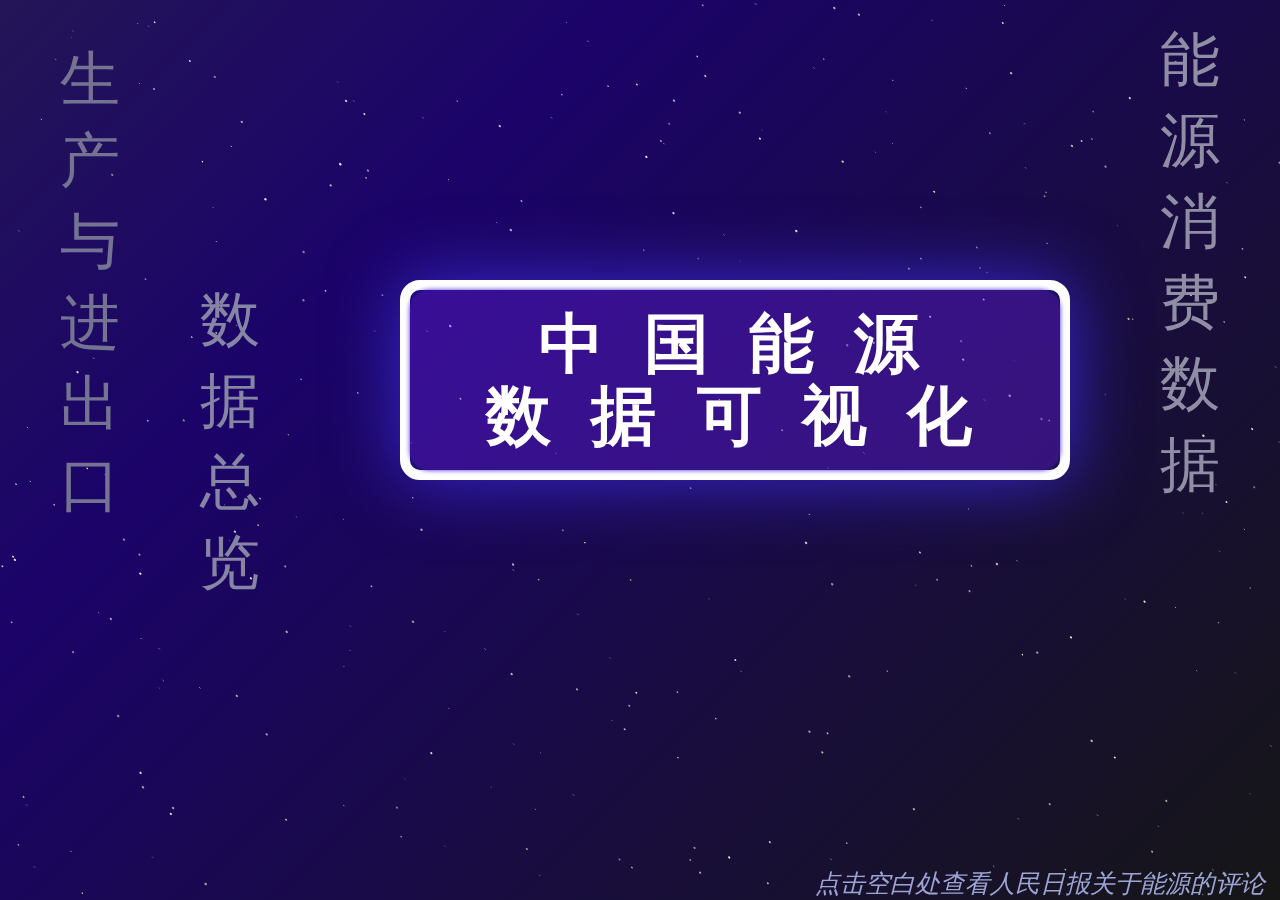
<file: 首页.html>
<!DOCTYPE html>
<html lang="en">

<head>
    <meta charset="UTF-8">
    <meta name="viewport" content="width=device-width, initial-scale=1.0">
    <title>中国能源数据可视化</title>
    <style>
        * {
            padding: 0;
            margin: 0;
        }

        body {
            width: 100%;
            height: 100vh;
            background-image: linear-gradient(-225deg, #231557 0%,
                    #1b0369 29%, rgb(22, 22, 22)100%);
        }

        canvas {
            position: fixed;
            width: 100%;
            height: 100%;
        }
    </style>

    <style>
        .a {
            position: absolute;
            top: 280px;
            left: 400px;
            width: 650px;
            height: 180px;
            border-radius: 20px;
            border: solid 10px #fff;
            box-shadow: 0 0 70px rgb(57, 40, 208);
            display: flex;
            justify-content: center;
            align-items: center;
            cursor: pointer;
        }

        .a::after {
            content: '';
            position: absolute;
            width: 650px;
            height: 180px;
            box-shadow: 0 0 5px rgb(57, 40, 208);
            border-radius: 20px;
            background-color: rgba(100, 30, 225, .4);
        }

        .a:hover {
            animation: a 1.5s;
        }

        @keyframes a {

            0%,
            34%,
            68%,
            100% {
                border: solid 10px #fff;
                box-shadow: 0 0 70px rgb(57, 40, 208);
            }

            17%,
            51%,
            85% {
                border: solid 10px rgba(6, 16, 78, 0.5);
                box-shadow: 0 0 90px rgba(93, 139, 224, 0.8);
            }
        }

        .b,
        .b::before {
            z-index: 999;
            color: #fff;
            position: absolute;
            font-size: 65px;
            font-family: '华文中宋';
            font-weight: 800;
            letter-spacing: 12px;
            top: 10px;
        }

        .b::before {
            content:
                '中 国 能 源';
            text-shadow: -5px -5px 0px rgb(211, 250, 9), 5px 5px 0px rgb(25, 10, 240);
            clip-path: inset(100% 0px 0px 0px);
            animation: move 2s steps(2) infinite;
        }

        .g,
        .g::before {
            z-index: 999;
            color: #fff;
            position: absolute;
            font-size: 65px;
            font-family: '华文中宋';
            font-weight: 800;
            letter-spacing: 12px;
            bottom: 10px;
        }

        .g::before {
            content:
                '数 据 可 视 化';
            text-shadow: -5px -5px 0px rgb(211, 250, 9), 5px 5px 0px rgb(25, 10, 240);
            clip-path: inset(100% 0px 0px 0px);
            animation: move 2s steps(2) infinite;
        }


        .a:hover .b::before {
            animation: move 2s steps(2);
        }

        .a:hover .g::before {
            animation: move 2s steps(2);
        }

        @keyframes move {
            0% {
                clip-path: inset(80% 0px 0px 0px);
                transform: translate(-20px, -10px)
            }

            10% {
                clip-path: inset(10% 0px 85% 0px);
                transform: translate(10px, 10px)
            }

            20% {
                clip-path: inset(80% 0px 0px 0px);
                transform: translate(-10px, 10px)
            }

            30% {
                clip-path: inset(10% 0px 85% 0px);
                transform: translate(0px, 5px)
            }

            40% {
                clip-path: inset(50% 0px 30% 0px);
                transform: translate(-5px, 0px)
            }

            50% {
                clip-path: inset(10% 0px 30% 0px);
                transform: translate(5px, 0px)
            }

            60% {
                clip-path: inset(40% 0px 30% 0px);
                transform: translate(5px, 10px)
            }

            70% {
                clip-path: inset(50% 0px 30% 0px);
                transform: translate(-10px, 10px)
            }

            80% {
                clip-path: inset(80% 0px 5% 0px);
                transform: translate(20px, -10px)
            }

            90% {
                clip-path: inset(80% 0px 0px 0px);
                transform: translate(-10px, 0px)
            }

            100% {
                clip-path: inset(80% 0px 0px 0px);
                transform: translate(0px, 0px)
            }
        }
    </style>
    <style>
        .c {
            /*生产与进出口*/
            position: absolute;
            top: 20px;
            left: 30px;
            font: 60px '楷体';
            color: rgb(128, 128, 150);
            letter-spacing: -10px;
            cursor: pointer;
        }

        .c:link {
            color: rgb(116, 116, 146)
        }

        .c span {
            transition: .5s;
            transition-delay: calc(var(--i)*.05s);
        }

        .c:hover span {
            color: #fff;
            text-shadow:
                0 0 10px #fff,
                0 0 20px #fff,
                0 0 30px #fff,
                0 0 50px #fff,
                0 0 80px #fff;
            font: 100px '楷体';
        }


        .d {
            /*能源消费*/
            position: absolute;
            top: 10px;
            left: 580px;
            font: 60px '楷体';
            color: rgb(147, 145, 165);
            letter-spacing: -10px;
            cursor: pointer;
        }

        .d:link {
            color: rgb(143, 142, 165);
        }

        .d span {
            transition: .5s;
            transition-delay: calc(var(--i)*.05s);
        }

        .d:hover span {
            color: #fff;
            text-shadow: 0 0 10px #fff,
                0 0 20px #fff,
                0 0 30px #fff,
                0 0 50px #fff,
                0 0 80px #fff;
            font: 90px '楷体';
        }

        .e {
            /*数据总览*/
            position: absolute;
            top: 140px;
            left: 100px;
            font: 60px '楷体';
            color: rgb(128, 128, 155);
            letter-spacing: -7px;
            cursor: pointer;
        }

        .e:link {
            color: rgb(134, 134, 164);
        }

        .e span {
            transition: .5s;
            transition-delay: calc(var(--i)*.05s);
        }

        .e:hover span {
            color: #fff;
            text-shadow: 0 0 10px #fff,
                0 0 20px #fff,
                0 0 30px #fff,
                0 0 50px #fff,
                0 0 80px #fff;
            font: 90px '楷体';
        }

        .f {
            /*关于我们*/
            position: absolute;
            top: 120px;
            left: 650px;
            font: 60px '楷体';
            color: rgb(133, 132, 159);
            letter-spacing: -7px;
            cursor: pointer;
        }

        .f:link {
            color: rgb(131, 137, 156);
        }

        .f span {
            transition: .5s;
            transition-delay: calc(var(--i)*.05s);
        }

        .f:hover span {
            color: #fff;
            text-shadow: 0 0 10px #fff,
                0 0 20px #fff,
                0 0 30px #fff,
                0 0 50px #fff,
                0 0 80px #fff;
            font: 90px '楷体';
        }
    </style>
    <style>
        .h {
            /*提示*/
            position: absolute;
            bottom: 0;
            right: 15px;
            font: 25px '华文仿宋';
            color: rgba(181, 190, 247, 0.846);
            letter-spacing: 0px;
            cursor: pointer;
        }
    </style>
    <style>
        span1 {
            user-select: none;
            cursor: default;
            font-size: 20px;
            color: rgba(248, 231, 255);
            position: absolute;
            transition: 1s;
            font: 20px '华文仿宋';
        }
    </style>
</head>

<body>

    <canvas></canvas>

</body>

<body>
    <div class="a">
        <div class="b"><span>
                中 国 能 源 <br /> <br /> <br />
            </span></div>
        <div class="g"><span>
                数 据 可 视 化
            </span></div>
        <script>
            Math.floor
        </script>
    </div>
</body>

<body>
    <div class="e">
        <a class="e" href="数据总览.html" style="text-decoration:none;">
            <span style="--i:1">数</span>
            <span style="--i:2">据</span>
            <span style="--i:3">总</span>
            <span style="--i:3">览</span>
        </a>
    </div>
    <div class="d">
        <a class="d" href="能源消费.html" style="text-decoration:none;">
            <span style="--i:1">能</span>
            <span style="--i:2">源</span>
            <span style="--i:3">消</span>
            <span style="--i:4">费</span>
            <span style="--i:5">数</span>
            <span style="--i:6">据</span>
        </a>
    </div>
    <div class="c">
        <a class="c" href="生产与进出口.html" style="text-decoration:none;">
            <span style="--i:1">生</span>
            <span style="--i:2">产</span>
            <span style="--i:3">与</span>
            <span style="--i:4">进</span>
            <span style="--i:5">出</span>
            <span style="--i:5">口</span>
        </a>
    </div>
    <div class="f">
        <a class="f" href="关于更多.html" style="text-decoration:none;">
            <span style="--i:1">关</span>
            <span style="--i:2">于</span>
            <span style="--i:3">更</span>
            <span style="--i:4">多</span>
        </a>
    </div>
    <div class="h">
        <i>点击空白处查看人民日报关于能源的评论</i><br />
    </div>
</body>

<script>
    var arr = ["放眼中华大地，清洁能源设施随处可见，呈现出能源高质量发展的勃勃生机。",
        "深入推进能源革命，坚持推进能源结构、产业结构调整，把能源的饭碗牢牢端在自己手里，一定能为实现中华民族伟大复兴提供坚实可靠的能源保障。",
        "能源是工业的粮食、国民经济的命脉，关系人类生存和发展，攸关国计民生和国家安全。",
        "“要深入推动能源革命，加快建设能源强国”，为新时代中国能源高质量发展指明方向。",
        "推动能源生产和消费革命，兜住重要能源国内生产自给的战略底线，有效保障国家能源安全，是能源强国建设的必然要求。",
        "从生产看，我国已形成煤、油、气、核、新能源、可再生能源多轮驱动的能源供应体系，既注重提升能源自给率，也注重优先发展非化石能源。",
        "从消费看，我国建立完善能源消费强度和总量双控制度，把节能指标纳入生态文明、绿色发展等绩效评价指标体系，推动能源消费结构向清洁低碳加快转变。",
        "供给“开源”，消费“节流”，双向发力，我国能源安全保障能力进一步提升，有力支撑了经济社会持续健康发展。",
        "科技决定能源未来，科技创造未来能源。",
        "充分发挥科技创新第一动力作用，是提高能源自主保障能力的战略举措，也是推动能源结构转型的必然选择。",
        "我国能源行业着力提升自主创新能力和重大装备技术水平，一大批能源新技术、新模式、新业态蓬勃兴起，能源领域科技创新实现了从“跟跑、并跑”向“创新、主导”的加速转变。",
    ]
    document.onclick = function (x) {
        // 创建元素节点对象
        var span1 = document.createElement("span1")
        // 获取当前鼠标的坐标
        span1.style.left = x.clientX + "px"
        span1.style.top = x.clientY + "px"
        // 让span的值为arr数组内随机的一个值
        span1.innerHTML = arr[Math.floor(Math.random() * arr.length)]
        // 设置span的动画效果
        setTimeout(function () {
            span1.style.opacity = "1"
            span1.style.transform = "translateY(-100px)"
        }, 100)
        setTimeout(function () {
            span1.style.opacity = "0"
            span1.style.transform = "translateY(-230px)"
        }, 1500)
        // 清掉opacort为0的span
        var chi = document.getElementsByClassName("span")
        for (var i = 0; i < chi.length; i++) {
            if (chi[i].style.opacity === "0") {
                document.body.removeChild(chi[i])
            }
        }

        document.body.appendChild(span1)
    }
</script>

<script>

    // 定义星星的颜色
    const STAR_COLOR = 'rgb(247, 247, 220)';
    // 定义星星的大小
    const STAR_SIZE = 2;
    // 定义星星的最小缩放比例
    const STAR_MIN_SCALE = 0.2;
    // 定义溢出阈值
    const OVERFLOW_THRESHOLD = 50;
    // 定义星星的数量
    const STAR_COUNT = (window.innerWidth + window.innerHeight) / 7;
    // 获取canvas元素
    const canvas = document.querySelector('canvas');
    // 获取canvas的绘图上下文
    const context = canvas.getContext('2d');
    // 定义缩放比例
    let scale = 1; // device pixel ratio
    // 定义宽度和高度
    let width;
    let height;
    // 定义星星数组
    let stars = [];
    // 定义鼠标指针的位置
    let pointerX;
    let pointerY;
    // 定义速度对象
    let velocity = { x: 0, y: 0, tx: 0, ty: 0, z: 0.0009 };
    // 定义触摸输入标志
    let touchInput = false;
    // 生成星星
    generate();
    // 调整大小.cddc
    resize();
    // 运行动画
    step();
    // 当窗口大小改变时，重新调整大小
    window.onresize = resize;
    // 当鼠标在canvas上移动时，更新鼠标指针位置
    canvas.onmousemove = onMouseMove;
    // 当触摸屏在canvas上移动时，更新鼠标指针位置
    canvas.ontouchmove = onTouchMove;
    // 当触摸屏离开canvas时，更新鼠标指针位置
    canvas.ontouchend = onMouseLeave;
    // 当鼠标离开文档时，更新鼠标指针位置
    document.onmouseleave = onMouseLeave;
    // 生成星星
    function generate() {
        for (let i = 0; i < STAR_COUNT; i++) {
            stars.push({
                x: 0,
                y: 0,
                z: STAR_MIN_SCALE + Math.random() * (1 - STAR_MIN_SCALE),
            });
        }
    }
    // 将星星放置到随机位置
    function placeStar(star) {
        star.x = Math.random() * width;
        star.y = Math.random() * height;
    }
    // 回收星星并重新放置到新的位置
    function recycleStar(star) {
        // 初始化方向为 'z'
        let direction = 'z';
        // 获取速度的绝对值
        let vx = Math.abs(velocity.x);
        let vy = Math.abs(velocity.y);
        // 如果速度的绝对值大于1，则根据速度的大小随机确定方向
        if (vx > 1 || vy > 1) {
            let axis;
            // 如果水平速度大于垂直速度，则根据水平速度的比例随机确定水平或垂直方向
            if (vx > vy) {
                axis = Math.random() < vx / (vx + vy) ? 'h' : 'v';
            } else {
                axis = Math.random() < vy / (vx + vy) ? 'v' : 'h';
            }
            // 根据方向确定具体的移动方向
            if (axis === 'h') {
                direction = velocity.x > 0 ? 'l' : 'r';
            } else {
                direction = velocity.y > 0 ? 't' : 'b';
            }
        }
        // 随机设置星星的缩放比例.cddc
        star.z = STAR_MIN_SCALE + Math.random() * (1 - STAR_MIN_SCALE);
        // 根据方向设置星星的位置
        if (direction === 'z') {
            // 如果方向为 'z'，则将星星放置在屏幕中心
            star.z = 0.1;
            star.x = Math.random() * width;
            star.y = Math.random() * height;
        } else if (direction === 'l') {
            // 如果方向为 'l'，则将星星放置在屏幕左侧
            star.x = -OVERFLOW_THRESHOLD;
            star.y = height * Math.random();
        } else if (direction === 'r') {
            // 如果方向为 'r'，则将星星放置在屏幕右侧
            star.x = width + OVERFLOW_THRESHOLD;
            star.y = height * Math.random();
        } else if (direction === 't') {
            // 如果方向为 't'，则将星星放置在屏幕顶部
            star.x = width * Math.random();
            star.y = -OVERFLOW_THRESHOLD;
        } else if (direction === 'b') {
            // 如果方向为 'b'，则将星星放置在屏幕底部
            star.x = width * Math.random();
            star.y = height + OVERFLOW_THRESHOLD;
        }
    }
    // 调整大小
    function resize() {
        // 获取设备像素比例
        scale = window.devicePixelRatio || 1;
        // 设置画布的宽度和高度
        width = window.innerWidth * scale;
        height = window.innerHeight * scale;
        canvas.width = width;
        canvas.height = height;
        // 将所有星星重新放置到屏幕上
        stars.forEach(placeStar);
    }
    // 动画的每一帧
    function step() {
        // 清空画布
        context.clearRect(0, 0, width, height);
        // 更新星星的位置和速度
        update();
        // 绘制星星
        render();
        // 请求下一帧动画
        requestAnimationFrame(step);
    }
    // 更新星星的位置和速度
    function update() {
        // 缓动速度
        velocity.tx *= 0.96;
        velocity.ty *= 0.96;
        // 更新速度
        velocity.x += (velocity.tx - velocity.x) * 0.8;
        velocity.y += (velocity.ty - velocity.y) * 0.8;
        // 遍历所有星星
        stars.forEach((star) => {
            // 根据速度和缩放比例更新星星的位置
            star.x += velocity.x * star.z;
            star.y += velocity.y * star.z;
            // 根据速度和缩放比例更新星星的位置（使星星围绕屏幕中心旋转）
            star.x += (star.x - width / 2) * velocity.z * star.z;
            star.y += (star.y - height / 2) * velocity.z * star.z;
            // 更新星星的缩放比例
            star.z += velocity.z;
            // 如果星星超出屏幕范围，则重新放置到屏幕上.cddc
            if (
                star.x < -OVERFLOW_THRESHOLD ||
                star.x > width + OVERFLOW_THRESHOLD ||
                star.y < -OVERFLOW_THRESHOLD ||
                star.y > height + OVERFLOW_THRESHOLD
            ) {
                recycleStar(star);
            }
        });
    }
    // 绘制星星
    function render() {
        // 遍历所有星星
        stars.forEach((star) => {
            // 设置绘制星星的样式
            context.beginPath();
            context.lineCap = 'round';
            context.lineWidth = STAR_SIZE * star.z * scale;
            context.globalAlpha = 0.5 + 0.5 * Math.random();
            context.strokeStyle = STAR_COLOR;
            // 绘制星星的路径
            context.beginPath();
            context.moveTo(star.x, star.y);
            // 计算星星的尾巴坐标
            let tailX = velocity.x * 2;
            let tailY = velocity.y * 2;
            // 如果尾巴坐标的绝对值小于0.1，则设置为0.5
            if (Math.abs(tailX) < 0.1) tailX = 0.5;
            if (Math.abs(tailY) < 0.1) tailY = 0.5;
            // 绘制星星的尾巴
            context.lineTo(star.x + tailX, star.y + tailY);
            context.stroke();
        });
    }
    // 移动鼠标指针
    function movePointer(x, y) {
        // 如果之前有记录鼠标指针的位置，则计算鼠标指针的移动距离，并更新速度
        if (typeof pointerX === 'number' && typeof pointerY === 'number') {
            let ox = x - pointerX;
            let oy = y - pointerY;
            velocity.tx = velocity.tx + (ox / 8) * scale * (touchInput ? 1 : -1);
            velocity.ty = velocity.ty + (oy / 8) * scale * (touchInput ? 1 : -1);
        }
        // 更新鼠标指针的位置
        pointerX = x;
        pointerY = y;
    }
    // 当鼠标在canvas上移动时的事件处理函数
    function onMouseMove(event) {
        touchInput = false;
        movePointer(event.clientX, event.clientY);
    }
    // 当触摸屏在canvas上移动时的事件处理函数
    function onTouchMove(event) {
        touchInput = true;
        movePointer(event.touches[0].clientX, event.touches[0].clientY, true);
        event.preventDefault();
    }
    // 当鼠标离开canvas时的事件处理函数
    function onMouseLeave() {
        pointerX = null;
        pointerY = null;
    }
</script>

</html>
</file>
